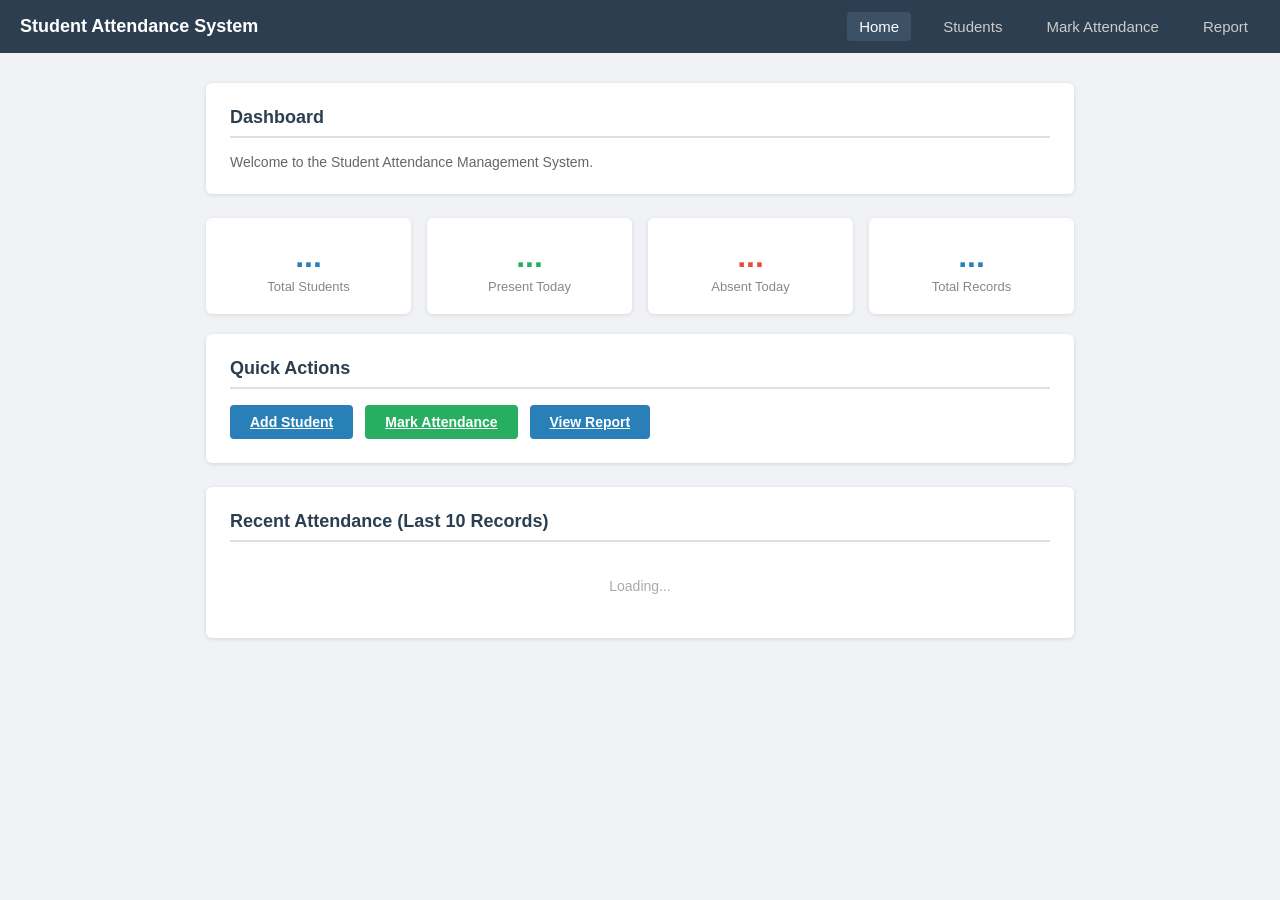
<file: index.html>
<!DOCTYPE html>
<html lang="en">
<head>
    <meta charset="UTF-8">
    <meta name="viewport" content="width=device-width, initial-scale=1.0">
    <title>Attendance System - Home</title>
    <link rel="stylesheet" href="style.css">
</head>
<body>

<!-- Navigation Bar -->
<nav>
    <span class="brand">Student Attendance System</span>
    <a href="index.html" class="active">Home</a>
    <a href="students.html">Students</a>
    <a href="attendance.html">Mark Attendance</a>
    <a href="report.html">Report</a>
</nav>

<!-- Main Content -->
<div class="container">

    <!-- Page Title -->
    <div class="card">
        <h2>Dashboard</h2>
        <p style="color:#666; font-size:14px;">Welcome to the Student Attendance Management System.</p>
    </div>

    <!-- Stats Section -->
    <div class="stats-grid">
        <div class="stat-box">
            <div class="stat-number" id="total-students">...</div>
            <div class="stat-label">Total Students</div>
        </div>
        <div class="stat-box">
            <div class="stat-number" id="today-present" style="color:#27ae60;">...</div>
            <div class="stat-label">Present Today</div>
        </div>
        <div class="stat-box">
            <div class="stat-number" id="today-absent" style="color:#e74c3c;">...</div>
            <div class="stat-label">Absent Today</div>
        </div>
        <div class="stat-box">
            <div class="stat-number" id="total-records">...</div>
            <div class="stat-label">Total Records</div>
        </div>
    </div>

    <!-- Quick Links -->
    <div class="card">
        <h2>Quick Actions</h2>
        <div style="display:flex; gap:12px; flex-wrap:wrap;">
            <a href="students.html" class="btn btn-primary">Add Student</a>
            <a href="attendance.html" class="btn btn-success">Mark Attendance</a>
            <a href="report.html" class="btn btn-primary">View Report</a>
        </div>
    </div>

    <!-- Recent Attendance Table -->
    <div class="card">
        <h2>Recent Attendance (Last 10 Records)</h2>
        <div id="recent-table">
            <p class="empty-msg">Loading...</p>
        </div>
    </div>

</div>

<script>
    // ---- Load dashboard stats and recent records ----

    // Get today's date in YYYY-MM-DD format
    const today = new Date().toISOString().split("T")[0];

    // Fetch all students to count total
    fetch("api/students.php")
        .then(res => res.json())
        .then(students => {
            document.getElementById("total-students").textContent = students.length;
        });

    // Fetch today's attendance to count present/absent
    fetch("api/attendance.php?date=" + today)
        .then(res => res.json())
        .then(records => {
            let present = records.filter(r => r.status === "Present").length;
            let absent = records.filter(r => r.status === "Absent").length;
            document.getElementById("today-present").textContent = present;
            document.getElementById("today-absent").textContent = absent;
        });

    // Fetch all attendance records
    fetch("api/attendance.php")
        .then(res => res.json())
        .then(records => {
            document.getElementById("total-records").textContent = records.length;

            // Show last 10 records in a table
            const recent = records.slice(0, 10);
            if (recent.length === 0) {
                document.getElementById("recent-table").innerHTML =
                    '<p class="empty-msg">No attendance records yet.</p>';
                return;
            }

            let html = `<table>
                <thead>
                    <tr>
                        <th>#</th>
                        <th>USN</th>
                        <th>Student Name</th>
                        <th>Department</th>
                        <th>Date</th>
                        <th>Status</th>
                    </tr>
                </thead>
                <tbody>`;

            recent.forEach((r, i) => {
                const badge = r.status === "Present"
                    ? `<span class="badge badge-present">Present</span>`
                    : `<span class="badge badge-absent">Absent</span>`;
                html += `<tr>
                    <td>${i + 1}</td>
                    <td>${r.usn}</td>
                    <td>${r.name}</td>
                    <td>${r.department}</td>
                    <td>${r.date}</td>
                    <td>${badge}</td>
                </tr>`;
            });

            html += `</tbody></table>`;
            document.getElementById("recent-table").innerHTML = html;
        });
</script>

</body>
</html>
</file>
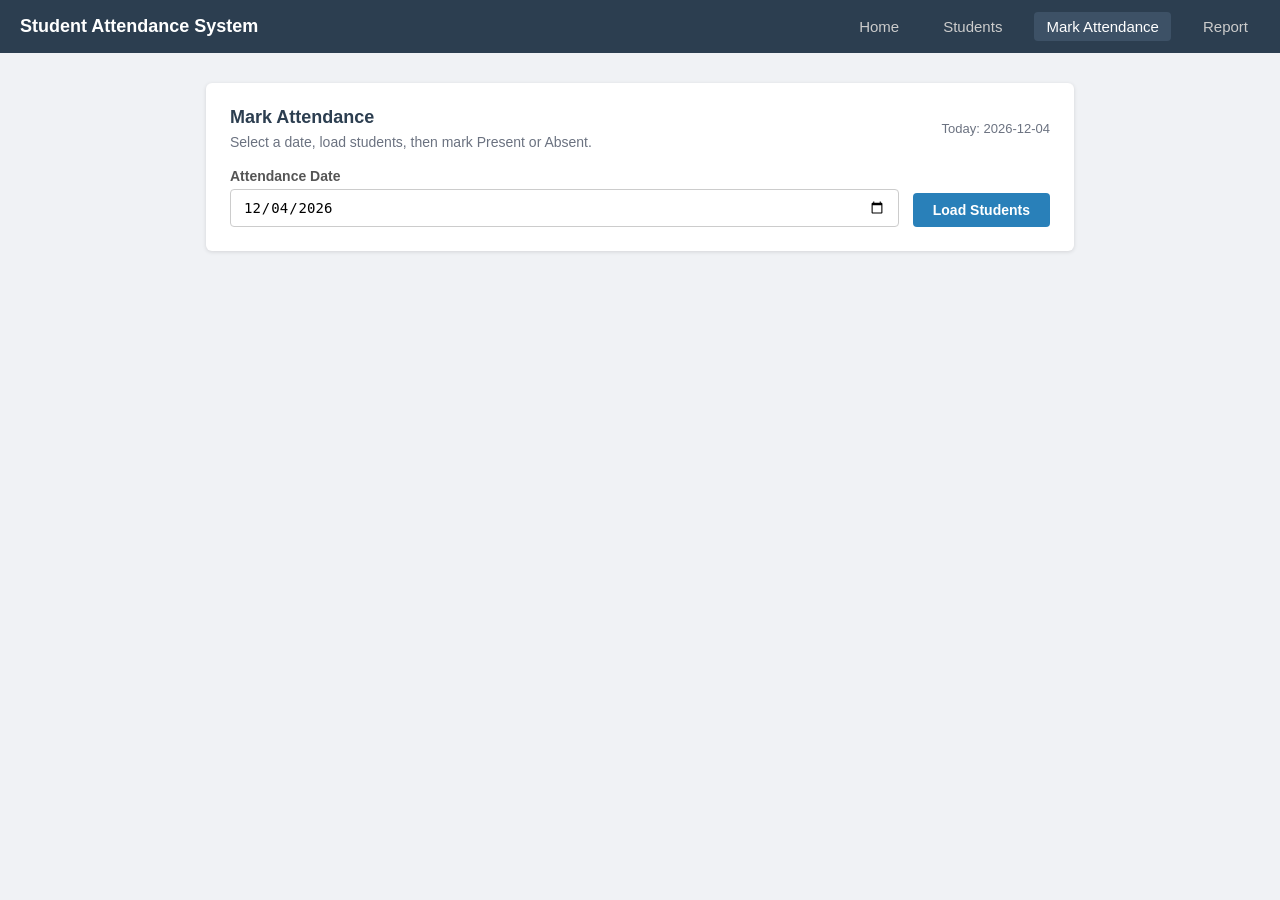
<file: attendance.html>
<!DOCTYPE html>
<html lang="en">
<head>
    <meta charset="UTF-8">
    <meta name="viewport" content="width=device-width, initial-scale=1.0">
    <title>Attendance System - Mark Attendance</title>
    <link rel="stylesheet" href="style.css">
    <style>
        .page-header {
            display: flex;
            justify-content: space-between;
            align-items: center;
            gap: 16px;
            flex-wrap: wrap;
        }

        .page-header h2 {
            border-bottom: none;
            padding-bottom: 0;
            margin-bottom: 6px;
        }

        .muted {
            color: #6b7280;
            font-size: 14px;
        }

        .toolbar {
            display: grid;
            grid-template-columns: 1fr auto;
            gap: 14px;
            align-items: end;
        }

        .toolbar-actions {
            display: flex;
            gap: 10px;
            flex-wrap: wrap;
        }

        .mini-stats {
            display: grid;
            grid-template-columns: repeat(3, minmax(130px, 1fr));
            gap: 14px;
            margin-top: 18px;
        }

        .mini-stat {
            border: 1px solid #e5e7eb;
            border-radius: 12px;
            padding: 16px;
            background: #f9fafb;
        }

        .mini-stat .number {
            font-size: 28px;
            font-weight: 800;
            color: #2c3e50;
            line-height: 1;
        }

        .mini-stat .label {
            margin-top: 6px;
            color: #6b7280;
            font-size: 13px;
            font-weight: 700;
        }

        .controls-row {
            display: grid;
            grid-template-columns: 1.5fr 1fr auto auto;
            gap: 12px;
            align-items: end;
            margin-bottom: 16px;
        }

        .chip-actions {
            display: flex;
            gap: 10px;
            flex-wrap: wrap;
            margin-bottom: 14px;
        }

        .btn-soft {
            background: #eef2ff;
            color: #243b70;
        }

        .btn-soft:hover {
            background: #dfe6ff;
        }

        .btn-danger-soft {
            background: #fee2e2;
            color: #991b1b;
        }

        .btn-danger-soft:hover {
            background: #fecaca;
        }

        .attendance-card {
            border: 1px solid #e5e7eb;
            border-radius: 12px;
            padding: 14px;
            margin-bottom: 12px;
            display: grid;
            grid-template-columns: 1fr auto;
            gap: 12px;
            align-items: center;
            background: #fff;
            transition: transform 0.15s, box-shadow 0.15s, border-color 0.15s;
        }

        .attendance-card:hover {
            transform: translateY(-1px);
            box-shadow: 0 6px 18px rgba(0,0,0,0.08);
            border-color: #cbd5e1;
        }

        .student-main {
            display: flex;
            gap: 12px;
            align-items: center;
        }

        .avatar {
            width: 42px;
            height: 42px;
            border-radius: 50%;
            background: #2980b9;
            color: #fff;
            display: grid;
            place-items: center;
            font-weight: 800;
            flex: 0 0 auto;
        }

        .student-name {
            font-weight: 800;
            color: #1f2937;
            margin-bottom: 4px;
        }

        .student-meta {
            color: #6b7280;
            font-size: 13px;
        }

        .status-toggle {
            display: flex;
            gap: 8px;
            background: #f3f4f6;
            padding: 6px;
            border-radius: 999px;
        }

        .status-toggle input {
            display: none;
        }

        .status-toggle label {
            cursor: pointer;
            padding: 8px 14px;
            border-radius: 999px;
            font-size: 13px;
            font-weight: 800;
            color: #4b5563;
            user-select: none;
        }

        .status-toggle input[value="Present"]:checked + label {
            background: #d5f5e3;
            color: #1e8449;
        }

        .status-toggle input[value="Absent"]:checked + label {
            background: #fadbd8;
            color: #922b21;
        }

        .save-bar {
            position: sticky;
            bottom: 0;
            background: rgba(255,255,255,0.95);
            border-top: 1px solid #e5e7eb;
            padding: 14px 0 0;
            margin-top: 12px;
            backdrop-filter: blur(6px);
            display: flex;
            justify-content: space-between;
            align-items: center;
            gap: 12px;
            flex-wrap: wrap;
        }

        .empty-state {
            text-align: center;
            padding: 32px 16px;
            background: #f9fafb;
            border: 1px dashed #cbd5e1;
            border-radius: 12px;
            color: #6b7280;
        }

        .small-note {
            font-size: 13px;
            color: #6b7280;
        }

        @media (max-width: 760px) {
            .toolbar,
            .controls-row,
            .attendance-card {
                grid-template-columns: 1fr;
            }

            .mini-stats {
                grid-template-columns: 1fr;
            }

            .status-toggle {
                width: 100%;
                justify-content: space-between;
            }

            .status-toggle label {
                flex: 1;
                text-align: center;
            }
        }
    </style>
</head>
<body>

<nav>
    <span class="brand">Student Attendance System</span>
    <a href="index.html">Home</a>
    <a href="students.html">Students</a>
    <a href="attendance.html" class="active">Mark Attendance</a>
    <a href="report.html">Report</a>
</nav>

<div class="container">

    <div class="card">
        <div class="page-header">
            <div>
                <h2>Mark Attendance</h2>
                <p class="muted">Select a date, load students, then mark Present or Absent.</p>
            </div>
            <div class="small-note" id="today-label"></div>
        </div>

        <div class="toolbar" style="margin-top:18px;">
            <div class="form-group" style="margin-bottom:0;">
                <label for="att-date">Attendance Date</label>
                <input type="date" id="att-date">
            </div>
            <div class="toolbar-actions">
                <button class="btn btn-primary" onclick="loadStudentsForAttendance()">Load Students</button>
            </div>
        </div>
    </div>

    <div class="card" id="attendance-section" style="display:none;">
        <div class="page-header">
            <div>
                <h2>Attendance for <span id="selected-date-label"></span></h2>
                <p class="muted">Use search and department filter to find students quickly.</p>
            </div>
        </div>

        <div class="alert alert-success" id="msg-success"></div>
        <div class="alert alert-error" id="msg-error"></div>

        <div class="mini-stats">
            <div class="mini-stat">
                <div class="number" id="stat-total">0</div>
                <div class="label">Loaded Students</div>
            </div>
            <div class="mini-stat">
                <div class="number" id="stat-present" style="color:#27ae60;">0</div>
                <div class="label">Present</div>
            </div>
            <div class="mini-stat">
                <div class="number" id="stat-absent" style="color:#e74c3c;">0</div>
                <div class="label">Absent</div>
            </div>
        </div>

        <div class="controls-row" style="margin-top:20px;">
            <div class="form-group" style="margin-bottom:0;">
                <label for="search-student">Search Student</label>
                <input type="text" id="search-student" placeholder="Search by USN or name..." oninput="renderAttendanceCards()">
            </div>
            <div class="form-group" style="margin-bottom:0;">
                <label for="filter-department">Department</label>
                <select id="filter-department" onchange="renderAttendanceCards()">
                    <option value="">All Departments</option>
                </select>
            </div>
            <button class="btn btn-soft" onclick="markAll('Present')">Mark All Present</button>
            <button class="btn btn-danger-soft" onclick="markAll('Absent')">Mark All Absent</button>
        </div>

        <div class="chip-actions">
            <button class="btn" style="background:#e0e0e0; color:#333;" onclick="clearSearchAndFilter()">Clear Search/Filter</button>
            <button class="btn" style="background:#e0e0e0; color:#333;" onclick="loadStudentsForAttendance()">Reload</button>
        </div>

        <div id="attendance-list"></div>

        <div class="save-bar">
            <div class="small-note" id="visible-count-label">Showing 0 students</div>
            <button class="btn btn-success" onclick="submitAllAttendance()">Save Attendance</button>
        </div>
    </div>

</div>

<script>
    const today = new Date().toISOString().split("T")[0];
    document.getElementById("att-date").value = today;
    document.getElementById("today-label").textContent = "Today: " + today;

    let students = [];
    let attendanceStatus = {};

    function escapeHtml(value) {
        return String(value ?? "").replace(/[&<>'"]/g, function (char) {
            return {
                "&": "&amp;",
                "<": "&lt;",
                ">": "&gt;",
                "'": "&#039;",
                '"': "&quot;"
            }[char];
        });
    }

    function loadStudentsForAttendance() {
        const date = document.getElementById("att-date").value;

        if (!date) {
            showMessage("error", "Please select a date first.");
            return;
        }

        document.getElementById("attendance-section").style.display = "block";
        document.getElementById("selected-date-label").textContent = date;
        document.getElementById("attendance-list").innerHTML = '<div class="empty-state">Loading students...</div>';

        fetch("api/students.php")
            .then(res => res.json())
            .then(data => {
                students = Array.isArray(data) ? data : [];

                if (students.length === 0) {
                    document.getElementById("attendance-list").innerHTML = '<div class="empty-state">No students found. Add students first.</div>';
                    updateStats();
                    return;
                }

                fetch("api/attendance.php?date=" + encodeURIComponent(date))
                    .then(res => res.json())
                    .then(existing => {
                        attendanceStatus = {};

                        students.forEach(s => {
                            attendanceStatus[s.student_id] = "Present";
                        });

                        if (Array.isArray(existing)) {
                            existing.forEach(r => {
                                attendanceStatus[r.student_id] = r.status;
                            });
                        }

                        buildDepartmentDropdown();
                        renderAttendanceCards();
                        showMessage("success", "Students loaded successfully.");
                    });
            })
            .catch(() => {
                document.getElementById("attendance-list").innerHTML = '<div class="empty-state">Server error. Make sure XAMPP is running and API files are inside the api folder.</div>';
                showMessage("error", "Server error. Is XAMPP running?");
            });
    }

    function buildDepartmentDropdown() {
        const select = document.getElementById("filter-department");
        const current = select.value;
        const departments = [...new Set(students.map(s => s.department).filter(Boolean))].sort();

        select.innerHTML = '<option value="">All Departments</option>';
        departments.forEach(dept => {
            select.innerHTML += `<option value="${escapeHtml(dept)}">${escapeHtml(dept)}</option>`;
        });

        if (departments.includes(current)) {
            select.value = current;
        }
    }

    function getFilteredStudents() {
        const search = document.getElementById("search-student").value.trim().toLowerCase();
        const department = document.getElementById("filter-department").value;

        return students.filter(s => {
            const matchesSearch = !search ||
                String(s.usn || "").toLowerCase().includes(search) ||
                String(s.name || "").toLowerCase().includes(search);

            const matchesDepartment = !department || s.department === department;
            return matchesSearch && matchesDepartment;
        });
    }

    function renderAttendanceCards() {
        const list = document.getElementById("attendance-list");
        const filtered = getFilteredStudents();

        if (filtered.length === 0) {
            list.innerHTML = '<div class="empty-state">No students match your search/filter.</div>';
            document.getElementById("visible-count-label").textContent = "Showing 0 students";
            updateStats();
            return;
        }

        let html = "";
        filtered.forEach((s, index) => {
            const status = attendanceStatus[s.student_id] || "Present";
            const initials = String(s.name || "S").trim().charAt(0).toUpperCase() || "S";
            const presentId = `present_${s.student_id}`;
            const absentId = `absent_${s.student_id}`;

            html += `
                <div class="attendance-card">
                    <div class="student-main">
                        <div class="avatar">${escapeHtml(initials)}</div>
                        <div>
                            <div class="student-name">${index + 1}. ${escapeHtml(s.name)}</div>
                            <div class="student-meta">USN: ${escapeHtml(s.usn)} &nbsp; | &nbsp; Department: ${escapeHtml(s.department)}</div>
                        </div>
                    </div>
                    <div class="status-toggle">
                        <input type="radio" id="${presentId}" name="status_${s.student_id}" value="Present" ${status === "Present" ? "checked" : ""} onchange="setStatus('${s.student_id}', 'Present')">
                        <label for="${presentId}">Present</label>
                        <input type="radio" id="${absentId}" name="status_${s.student_id}" value="Absent" ${status === "Absent" ? "checked" : ""} onchange="setStatus('${s.student_id}', 'Absent')">
                        <label for="${absentId}">Absent</label>
                    </div>
                </div>`;
        });

        list.innerHTML = html;
        document.getElementById("visible-count-label").textContent = `Showing ${filtered.length} of ${students.length} students`;
        updateStats();
    }

    function setStatus(studentId, status) {
        attendanceStatus[studentId] = status;
        updateStats();
    }

    function markAll(status) {
        const filtered = getFilteredStudents();
        filtered.forEach(s => {
            attendanceStatus[s.student_id] = status;
        });
        renderAttendanceCards();
        showMessage("success", `Marked ${filtered.length} visible students as ${status}.`);
    }

    function clearSearchAndFilter() {
        document.getElementById("search-student").value = "";
        document.getElementById("filter-department").value = "";
        renderAttendanceCards();
    }

    function updateStats() {
        let present = 0;
        let absent = 0;

        students.forEach(s => {
            if (attendanceStatus[s.student_id] === "Absent") {
                absent++;
            } else {
                present++;
            }
        });

        document.getElementById("stat-total").textContent = students.length;
        document.getElementById("stat-present").textContent = present;
        document.getElementById("stat-absent").textContent = absent;
    }

    function submitAllAttendance() {
        const date = document.getElementById("att-date").value;

        if (students.length === 0) {
            showMessage("error", "No students loaded.");
            return;
        }

        const saveButton = document.querySelector(".save-bar .btn-success");
        saveButton.disabled = true;
        saveButton.textContent = "Saving...";

        const requests = students.map(s => {
            return fetch("api/attendance.php", {
                method: "POST",
                headers: { "Content-Type": "application/json" },
                body: JSON.stringify({
                    student_id: s.student_id,
                    date: date,
                    status: attendanceStatus[s.student_id] || "Present"
                })
            }).then(res => res.json());
        });

        Promise.all(requests)
            .then(results => {
                const allOk = results.every(r => r.success);
                if (allOk) {
                    showMessage("success", "Attendance saved successfully for all students.");
                } else {
                    showMessage("error", "Some records failed. Please try again.");
                }
            })
            .catch(() => showMessage("error", "Server error. Try again."))
            .finally(() => {
                saveButton.disabled = false;
                saveButton.textContent = "Save Attendance";
            });
    }

    function showMessage(type, text) {
        document.getElementById("msg-success").style.display = "none";
        document.getElementById("msg-error").style.display = "none";

        const el = document.getElementById("msg-" + type);
        el.textContent = text;
        el.style.display = "block";

        setTimeout(() => { el.style.display = "none"; }, 3500);
    }
</script>

</body>
</html>
</file>
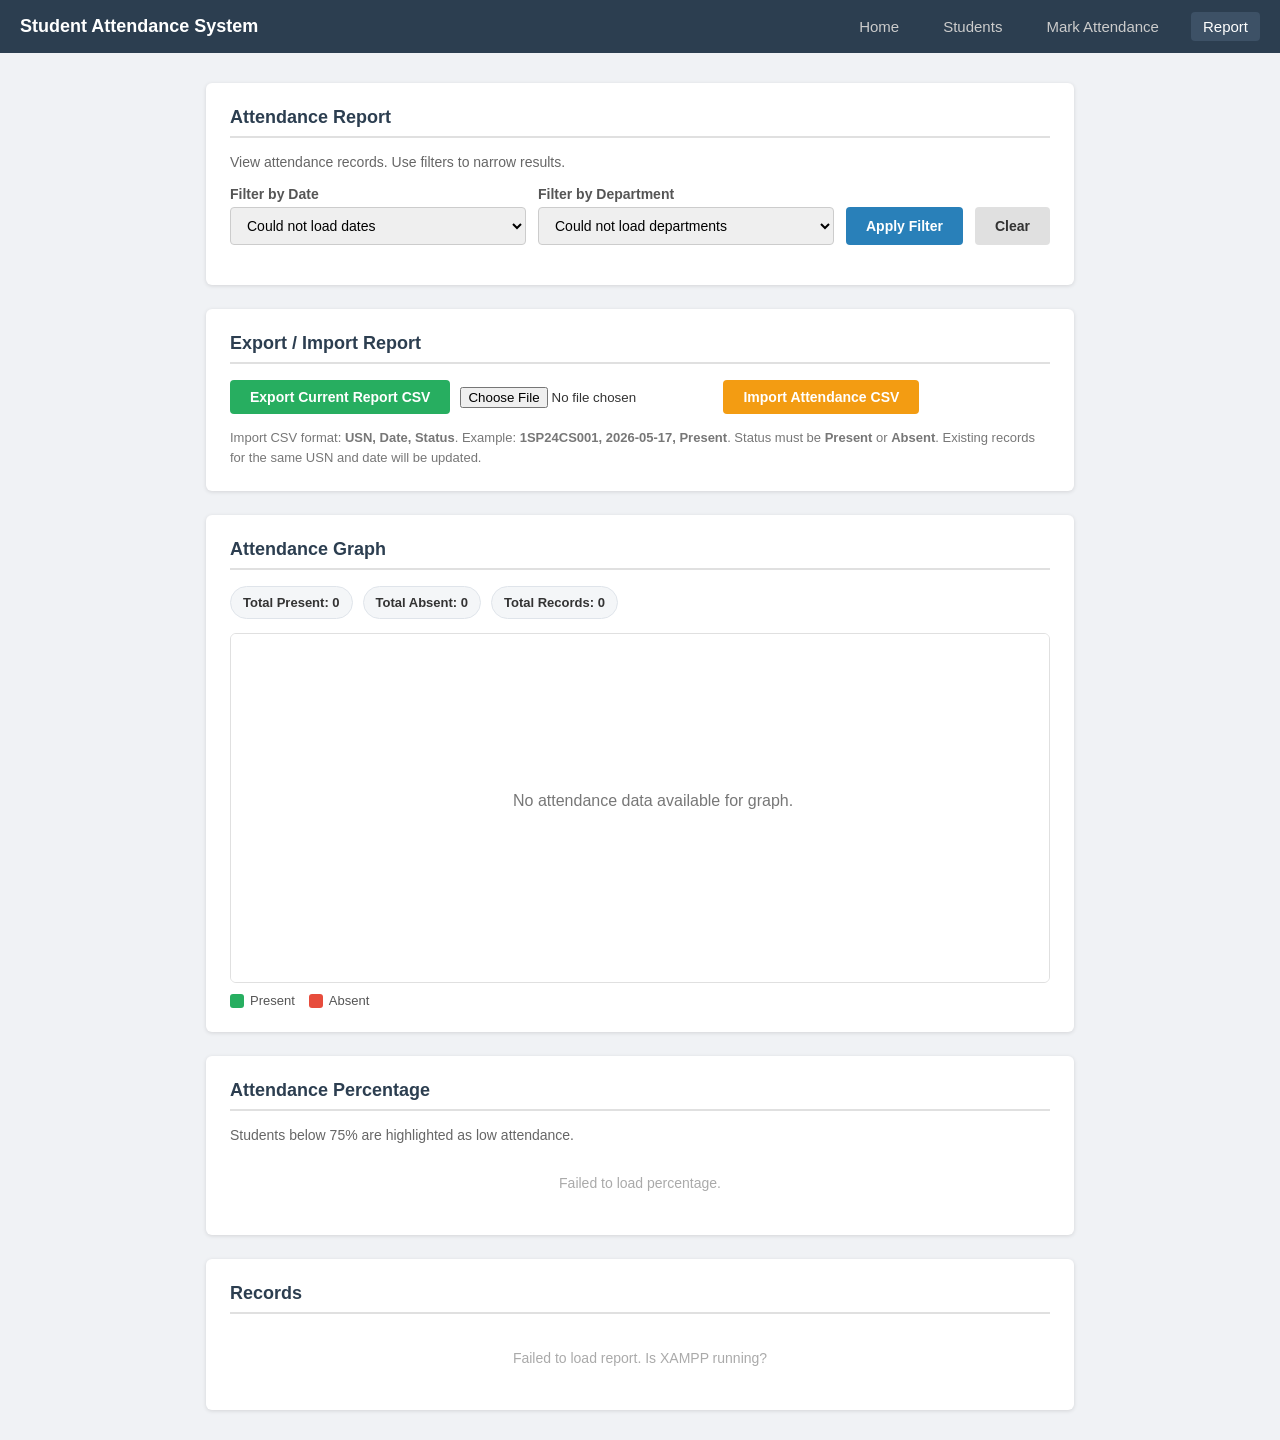
<file: report.html>
<!DOCTYPE html>
<html lang="en">
<head>
    <meta charset="UTF-8">
    <meta name="viewport" content="width=device-width, initial-scale=1.0">
    <title>Attendance System - Report</title>
    <link rel="stylesheet" href="style.css">

    <style>
        .graph-wrapper {
            width: 100%;
            overflow-x: auto;
            border: 1px solid #e0e0e0;
            border-radius: 6px;
            padding: 12px;
            background: #fff;
        }

        .graph-summary, .tool-row {
            display: flex;
            gap: 10px;
            flex-wrap: wrap;
            margin-bottom: 14px;
            align-items: center;
        }

        .graph-pill {
            background: #f4f6f8;
            border: 1px solid #dfe4ea;
            padding: 8px 12px;
            border-radius: 20px;
            font-size: 13px;
            font-weight: bold;
        }

        .legend-row {
            display: flex;
            gap: 14px;
            margin-top: 10px;
            font-size: 13px;
            color: #555;
        }

        .legend-item { display: flex; align-items: center; gap: 6px; }
        .legend-box { width: 14px; height: 14px; display: inline-block; border-radius: 3px; }
        .present-box { background: #27ae60; }
        .absent-box { background: #e74c3c; }

        .warning-row {
            background: #fff5f5 !important;
        }

        .badge-warning {
            background-color: #fdebd0;
            color: #9a5b00;
        }

        .btn-secondary {
            background-color: #7f8c8d;
            color: #fff;
        }

        .btn-secondary:hover { background-color: #626f70; }

        .btn-warning-main {
            background-color: #f39c12;
            color: #fff;
        }

        .btn-warning-main:hover { background-color: #d68910; }

        .small-note {
            color: #777;
            font-size: 13px;
            margin-top: 8px;
            line-height: 1.5;
        }
    </style>
</head>
<body>

<nav>
    <span class="brand">Student Attendance System</span>
    <a href="index.html">Home</a>
    <a href="students.html">Students</a>
    <a href="attendance.html">Mark Attendance</a>
    <a href="report.html" class="active">Report</a>
</nav>

<div class="container">

    <div class="card">
        <h2>Attendance Report</h2>
        <p style="color:#666; font-size:14px; margin-bottom:16px;">
            View attendance records. Use filters to narrow results.
        </p>

        <div class="filter-row">
            <div class="form-group">
                <label for="filter-date">Filter by Date</label>
                <select id="filter-date">
                    <option value="">Loading dates...</option>
                </select>
            </div>
            <div class="form-group">
                <label for="filter-dept">Filter by Department</label>
                <select id="filter-dept">
                    <option value="">Loading departments...</option>
                </select>
            </div>
            <button class="btn btn-primary" onclick="loadReport()" style="height:38px;">Apply Filter</button>
            <button class="btn" onclick="clearFilters()" style="height:38px; background:#e0e0e0; color:#333;">Clear</button>
        </div>
    </div>

    <div class="card">
        <h2>Export / Import Report</h2>

        <div class="alert alert-success" id="import-success"></div>
        <div class="alert alert-error" id="import-error"></div>

        <div class="tool-row">
            <button class="btn btn-success" onclick="exportReportCSV()">Export Current Report CSV</button>
            <input type="file" id="import-file" accept=".csv" style="max-width:260px;">
            <button class="btn btn-warning-main" onclick="importReportCSV()">Import Attendance CSV</button>
        </div>

        <p class="small-note">
            Import CSV format: <b>USN, Date, Status</b>. Example: <b>1SP24CS001, 2026-05-17, Present</b>.
            Status must be <b>Present</b> or <b>Absent</b>. Existing records for the same USN and date will be updated.
        </p>
    </div>

    <div class="card">
        <h2>Attendance Graph</h2>
        <div class="graph-summary">
            <span class="graph-pill">Total Present: <span id="sum-present">0</span></span>
            <span class="graph-pill">Total Absent: <span id="sum-absent">0</span></span>
            <span class="graph-pill">Total Records: <span id="sum-records">0</span></span>
        </div>

        <div class="graph-wrapper">
            <canvas id="attendanceChart" width="900" height="320"></canvas>
        </div>

        <div class="legend-row">
            <div class="legend-item"><span class="legend-box present-box"></span> Present</div>
            <div class="legend-item"><span class="legend-box absent-box"></span> Absent</div>
        </div>
    </div>

    <div class="card">
        <h2>Attendance Percentage</h2>
        <p style="color:#666; font-size:14px; margin-bottom:12px;">
            Students below 75% are highlighted as low attendance.
        </p>
        <div id="percentage-table">
            <p class="empty-msg">Loading percentage...</p>
        </div>
    </div>

    <div class="card">
        <h2>Records <span id="record-count" style="font-size:14px; color:#888;"></span></h2>
        <div id="report-table">
            <p class="empty-msg">Loading report...</p>
        </div>
    </div>

</div>

<script>
    let currentRecords = [];

    loadAvailableFilters();

    function escapeHtml(value) {
        return String(value ?? "")
            .replace(/&/g, "&amp;")
            .replace(/</g, "&lt;")
            .replace(/>/g, "&gt;")
            .replace(/"/g, "&quot;")
            .replace(/'/g, "&#039;");
    }

    function loadAvailableFilters() {
        fetch("api/attendance.php")
            .then(res => res.json())
            .then(records => {
                const dateSelect = document.getElementById("filter-date");
                const deptSelect = document.getElementById("filter-dept");

                const dates = [...new Set(records.map(r => r.date).filter(Boolean))].sort().reverse();
                const departments = [...new Set(records.map(r => r.department).filter(Boolean))].sort();

                const oldDate = dateSelect.value;
                const oldDept = deptSelect.value;

                dateSelect.innerHTML = '<option value="">All available dates</option>';
                deptSelect.innerHTML = '<option value="">All available departments</option>';

                dates.forEach(date => {
                    const option = document.createElement("option");
                    option.value = date;
                    option.textContent = date;
                    dateSelect.appendChild(option);
                });

                departments.forEach(dept => {
                    const option = document.createElement("option");
                    option.value = dept;
                    option.textContent = dept;
                    deptSelect.appendChild(option);
                });

                dateSelect.value = dates.includes(oldDate) ? oldDate : "";
                deptSelect.value = departments.includes(oldDept) ? oldDept : "";

                loadReport();
            })
            .catch(() => {
                document.getElementById("filter-date").innerHTML = '<option value="">Could not load dates</option>';
                document.getElementById("filter-dept").innerHTML = '<option value="">Could not load departments</option>';
                loadReport();
            });
    }

    function buildReportUrl() {
        const date = document.getElementById("filter-date").value;
        const dept = document.getElementById("filter-dept").value;

        let url = "api/attendance.php";
        const params = [];
        if (date) params.push("date=" + encodeURIComponent(date));
        if (dept) params.push("department=" + encodeURIComponent(dept));
        if (params.length > 0) url += "?" + params.join("&");
        return url;
    }

    function loadReport() {
        document.getElementById("report-table").innerHTML = '<p class="empty-msg">Loading...</p>';
        document.getElementById("percentage-table").innerHTML = '<p class="empty-msg">Loading percentage...</p>';

        fetch(buildReportUrl())
            .then(res => res.json())
            .then(records => {
                currentRecords = Array.isArray(records) ? records : [];
                document.getElementById("record-count").textContent = `(${currentRecords.length} records)`;

                drawAttendanceGraph(currentRecords);
                buildPercentageTable(currentRecords);
                buildRecordsTable(currentRecords);
            })
            .catch(() => {
                currentRecords = [];
                drawAttendanceGraph([]);
                document.getElementById("percentage-table").innerHTML = '<p class="empty-msg">Failed to load percentage.</p>';
                document.getElementById("report-table").innerHTML = '<p class="empty-msg">Failed to load report. Is XAMPP running?</p>';
            });
    }

    function buildRecordsTable(records) {
        if (records.length === 0) {
            document.getElementById("report-table").innerHTML = '<p class="empty-msg">No records found for the selected filters.</p>';
            return;
        }

        let html = `<table>
            <thead>
                <tr>
                    <th>#</th>
                    <th>USN</th>
                    <th>Name</th>
                    <th>Department</th>
                    <th>Date</th>
                    <th>Status</th>
                </tr>
            </thead>
            <tbody>`;

        records.forEach((r, i) => {
            const badge = r.status === "Present"
                ? `<span class="badge badge-present">Present</span>`
                : `<span class="badge badge-absent">Absent</span>`;

            html += `<tr>
                <td>${i + 1}</td>
                <td>${escapeHtml(r.usn)}</td>
                <td>${escapeHtml(r.name)}</td>
                <td>${escapeHtml(r.department)}</td>
                <td>${escapeHtml(r.date)}</td>
                <td>${badge}</td>
            </tr>`;
        });

        html += `</tbody></table>`;
        document.getElementById("report-table").innerHTML = html;
    }

    function buildPercentageTable(records) {
        if (records.length === 0) {
            document.getElementById("percentage-table").innerHTML = '<p class="empty-msg">No percentage data available.</p>';
            return;
        }

        const summary = {};
        records.forEach(r => {
            const key = r.student_id;
            if (!summary[key]) {
                summary[key] = {
                    usn: r.usn,
                    name: r.name,
                    department: r.department,
                    present: 0,
                    total: 0
                };
            }
            summary[key].total++;
            if (r.status === "Present") summary[key].present++;
        });

        const rows = Object.values(summary).sort((a, b) => String(a.usn).localeCompare(String(b.usn)));

        let html = `<table>
            <thead>
                <tr>
                    <th>USN</th>
                    <th>Name</th>
                    <th>Department</th>
                    <th>Present</th>
                    <th>Total</th>
                    <th>Percentage</th>
                    <th>Remark</th>
                </tr>
            </thead>
            <tbody>`;

        rows.forEach(s => {
            const percent = s.total > 0 ? Math.round((s.present / s.total) * 100) : 0;
            const isLow = percent < 75;
            html += `<tr class="${isLow ? 'warning-row' : ''}">
                <td>${escapeHtml(s.usn)}</td>
                <td>${escapeHtml(s.name)}</td>
                <td>${escapeHtml(s.department)}</td>
                <td>${s.present}</td>
                <td>${s.total}</td>
                <td><b>${percent}%</b></td>
                <td>${isLow ? '<span class="badge badge-warning">Below 75%</span>' : '<span class="badge badge-present">Good</span>'}</td>
            </tr>`;
        });

        html += `</tbody></table>`;
        document.getElementById("percentage-table").innerHTML = html;
    }

    function drawAttendanceGraph(records) {
        const canvas = document.getElementById("attendanceChart");
        const ctx = canvas.getContext("2d");

        ctx.clearRect(0, 0, canvas.width, canvas.height);

        const presentTotal = records.filter(r => r.status === "Present").length;
        const absentTotal = records.filter(r => r.status === "Absent").length;
        document.getElementById("sum-present").textContent = presentTotal;
        document.getElementById("sum-absent").textContent = absentTotal;
        document.getElementById("sum-records").textContent = records.length;

        const grouped = {};
        records.forEach(r => {
            if (!grouped[r.date]) grouped[r.date] = { Present: 0, Absent: 0 };
            if (r.status === "Present") grouped[r.date].Present++;
            if (r.status === "Absent") grouped[r.date].Absent++;
        });

        const dates = Object.keys(grouped).sort();

        if (dates.length === 0) {
            ctx.font = "16px Arial";
            ctx.fillStyle = "#777";
            ctx.fillText("No attendance data available for graph.", 270, 160);
            return;
        }

        const paddingLeft = 55;
        const paddingBottom = 55;
        const top = 25;
        const chartHeight = canvas.height - paddingBottom - top;
        const chartWidth = canvas.width - paddingLeft - 25;
        const maxValue = Math.max(...dates.map(d => Math.max(grouped[d].Present, grouped[d].Absent)), 1);
        const groupWidth = chartWidth / dates.length;
        const barWidth = Math.min(28, groupWidth / 4);

        ctx.strokeStyle = "#333";
        ctx.lineWidth = 1;
        ctx.beginPath();
        ctx.moveTo(paddingLeft, top);
        ctx.lineTo(paddingLeft, canvas.height - paddingBottom);
        ctx.lineTo(canvas.width - 20, canvas.height - paddingBottom);
        ctx.stroke();

        ctx.font = "12px Arial";
        ctx.fillStyle = "#555";
        for (let i = 0; i <= maxValue; i++) {
            const y = canvas.height - paddingBottom - (i / maxValue) * chartHeight;
            ctx.fillText(i, 25, y + 4);
            ctx.strokeStyle = "#eee";
            ctx.beginPath();
            ctx.moveTo(paddingLeft, y);
            ctx.lineTo(canvas.width - 20, y);
            ctx.stroke();
        }

        dates.forEach((date, index) => {
            const xCenter = paddingLeft + groupWidth * index + groupWidth / 2;
            const presentHeight = (grouped[date].Present / maxValue) * chartHeight;
            const absentHeight = (grouped[date].Absent / maxValue) * chartHeight;
            const baseY = canvas.height - paddingBottom;

            ctx.fillStyle = "#27ae60";
            ctx.fillRect(xCenter - barWidth - 2, baseY - presentHeight, barWidth, presentHeight);

            ctx.fillStyle = "#e74c3c";
            ctx.fillRect(xCenter + 2, baseY - absentHeight, barWidth, absentHeight);

            ctx.fillStyle = "#333";
            ctx.font = "11px Arial";
            ctx.save();
            ctx.translate(xCenter - 18, baseY + 38);
            ctx.rotate(-0.55);
            ctx.fillText(date, 0, 0);
            ctx.restore();
        });
    }

    function clearFilters() {
        document.getElementById("filter-date").value = "";
        document.getElementById("filter-dept").value = "";
        loadReport();
    }

    function csvEscape(value) {
        const text = String(value ?? "");
        if (text.includes(",") || text.includes("\n") || text.includes('"')) {
            return '"' + text.replace(/"/g, '""') + '"';
        }
        return text;
    }

    function exportReportCSV() {
        if (currentRecords.length === 0) {
            showImportMessage("error", "No records to export.");
            return;
        }

        const headers = ["USN", "Name", "Department", "Date", "Status"];
        const rows = currentRecords.map(r => [r.usn, r.name, r.department, r.date, r.status]);
        const csv = [headers, ...rows].map(row => row.map(csvEscape).join(",")).join("\n");

        const blob = new Blob([csv], { type: "text/csv;charset=utf-8;" });
        const url = URL.createObjectURL(blob);
        const a = document.createElement("a");
        a.href = url;
        a.download = "attendance_report.csv";
        document.body.appendChild(a);
        a.click();
        document.body.removeChild(a);
        URL.revokeObjectURL(url);
    }

    function parseCSV(text) {
        const rows = [];
        let row = [];
        let cell = "";
        let inQuotes = false;

        for (let i = 0; i < text.length; i++) {
            const char = text[i];
            const next = text[i + 1];

            if (char === '"' && inQuotes && next === '"') {
                cell += '"';
                i++;
            } else if (char === '"') {
                inQuotes = !inQuotes;
            } else if (char === ',' && !inQuotes) {
                row.push(cell.trim());
                cell = "";
            } else if ((char === '\n' || char === '\r') && !inQuotes) {
                if (char === '\r' && next === '\n') i++;
                row.push(cell.trim());
                if (row.some(v => v !== "")) rows.push(row);
                row = [];
                cell = "";
            } else {
                cell += char;
            }
        }

        row.push(cell.trim());
        if (row.some(v => v !== "")) rows.push(row);
        return rows;
    }

    function importReportCSV() {
        const fileInput = document.getElementById("import-file");
        const file = fileInput.files[0];

        if (!file) {
            showImportMessage("error", "Please choose a CSV file first.");
            return;
        }

        const reader = new FileReader();
        reader.onload = function(e) {
            const rows = parseCSV(e.target.result);
            if (rows.length < 2) {
                showImportMessage("error", "CSV must contain a header row and at least one attendance row.");
                return;
            }

            const header = rows[0].map(h => h.toLowerCase().replace(/\s+/g, ""));
            const usnIndex = header.indexOf("usn");
            const dateIndex = header.indexOf("date");
            const statusIndex = header.indexOf("status");

            if (usnIndex === -1 || dateIndex === -1 || statusIndex === -1) {
                showImportMessage("error", "CSV header must include USN, Date, and Status.");
                return;
            }

            const records = rows.slice(1).map(row => ({
                usn: row[usnIndex] || "",
                date: row[dateIndex] || "",
                status: row[statusIndex] || ""
            })).filter(r => r.usn && r.date && r.status);

            if (records.length === 0) {
                showImportMessage("error", "No valid rows found in CSV.");
                return;
            }

            fetch("api/import_attendance.php", {
                method: "POST",
                headers: { "Content-Type": "application/json" },
                body: JSON.stringify({ records })
            })
            .then(res => res.json())
            .then(data => {
                if (data.success) {
                    showImportMessage("success", `Import complete. Saved: ${data.saved}, Failed: ${data.failed}.`);
                    fileInput.value = "";
                    loadAvailableFilters();
                } else {
                    showImportMessage("error", data.error || "Import failed.");
                }
            })
            .catch(() => showImportMessage("error", "Server error while importing. Is XAMPP running?"));
        };

        reader.readAsText(file);
    }

    function showImportMessage(type, text) {
        document.getElementById("import-success").style.display = "none";
        document.getElementById("import-error").style.display = "none";

        const el = document.getElementById("import-" + type);
        el.textContent = text;
        el.style.display = "block";

        setTimeout(() => { el.style.display = "none"; }, 6000);
    }
</script>

</body>
</html>
</file>
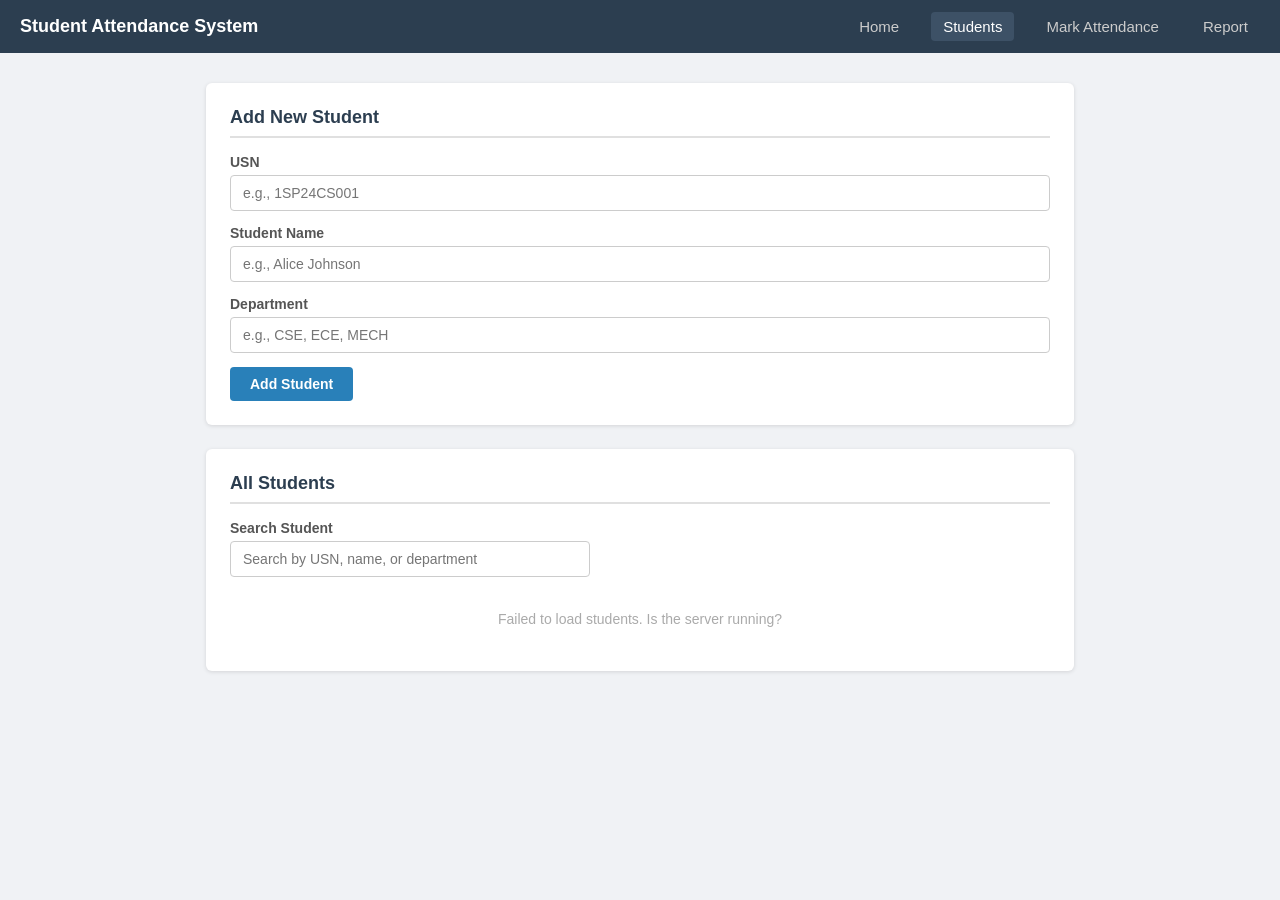
<file: students.html>
<!DOCTYPE html>
<html lang="en">
<head>
    <meta charset="UTF-8">
    <meta name="viewport" content="width=device-width, initial-scale=1.0">
    <title>Attendance System - Students</title>
    <link rel="stylesheet" href="style.css">

    <style>
        .btn-danger {
            background-color: #e74c3c;
            color: #fff;
            padding: 6px 12px;
            font-size: 13px;
        }

        .btn-danger:hover { background-color: #c0392b; }

        .btn-warning {
            background-color: #f39c12;
            color: #fff;
            padding: 6px 12px;
            font-size: 13px;
            margin-right: 6px;
        }

        .btn-warning:hover { background-color: #d68910; }

        .btn-secondary {
            background-color: #7f8c8d;
            color: #fff;
        }

        .btn-secondary:hover { background-color: #626f70; }

        .actions { display: flex; gap: 6px; flex-wrap: wrap; }

        .search-box {
            margin-bottom: 14px;
            max-width: 360px;
        }
    </style>
</head>
<body>

<nav>
    <span class="brand">Student Attendance System</span>
    <a href="index.html">Home</a>
    <a href="students.html" class="active">Students</a>
    <a href="attendance.html">Mark Attendance</a>
    <a href="report.html">Report</a>
</nav>

<div class="container">

    <div class="card">
        <h2 id="form-title">Add New Student</h2>

        <div class="alert alert-success" id="msg-success">Student saved successfully!</div>
        <div class="alert alert-error" id="msg-error">Something went wrong. Try again.</div>

        <input type="hidden" id="edit-student-id">

        <div class="form-group">
            <label for="student-usn">USN</label>
            <input type="text" id="student-usn" placeholder="e.g., 1SP24CS001">
        </div>

        <div class="form-group">
            <label for="student-name">Student Name</label>
            <input type="text" id="student-name" placeholder="e.g., Alice Johnson">
        </div>

        <div class="form-group">
            <label for="student-dept">Department</label>
            <input type="text" id="student-dept" placeholder="e.g., CSE, ECE, MECH">
        </div>

        <button class="btn btn-primary" id="save-btn" onclick="saveStudent()">Add Student</button>
        <button class="btn btn-secondary" id="cancel-edit-btn" onclick="cancelEdit()" style="display:none;">Cancel Edit</button>
    </div>

    <div class="card">
        <h2>All Students</h2>

        <div class="form-group search-box">
            <label for="student-search">Search Student</label>
            <input type="text" id="student-search" placeholder="Search by USN, name, or department" oninput="renderStudents()">
        </div>

        <div id="students-table">
            <p class="empty-msg">Loading students...</p>
        </div>
    </div>

</div>

<script>
    let allStudents = [];

    loadStudents();

    function escapeHtml(value) {
        return String(value ?? "")
            .replace(/&/g, "&amp;")
            .replace(/</g, "&lt;")
            .replace(/>/g, "&gt;")
            .replace(/"/g, "&quot;")
            .replace(/'/g, "&#039;");
    }

    function escapeJs(value) {
        return String(value ?? "")
            .replace(/\\/g, "\\\\")
            .replace(/'/g, "\\'")
            .replace(/"/g, "\\\"")
            .replace(/\n/g, "\\n")
            .replace(/\r/g, "");
    }

    function loadStudents() {
        fetch("api/students.php")
            .then(res => res.json())
            .then(students => {
                allStudents = Array.isArray(students) ? students : [];
                renderStudents();
            })
            .catch(() => {
                document.getElementById("students-table").innerHTML =
                    '<p class="empty-msg">Failed to load students. Is the server running?</p>';
            });
    }

    function renderStudents() {
        const container = document.getElementById("students-table");
        const search = document.getElementById("student-search").value.trim().toLowerCase();

        const students = allStudents.filter(s => {
            const text = `${s.usn || ""} ${s.name || ""} ${s.department || ""}`.toLowerCase();
            return text.includes(search);
        });

        if (students.length === 0) {
            container.innerHTML = '<p class="empty-msg">No students found.</p>';
            return;
        }

        let html = `<table>
            <thead>
                <tr>
                    <th>USN</th>
                    <th>Name</th>
                    <th>Department</th>
                    <th>Action</th>
                </tr>
            </thead>
            <tbody>`;

        students.forEach(s => {
            html += `<tr>
                <td>${escapeHtml(s.usn)}</td>
                <td>${escapeHtml(s.name)}</td>
                <td>${escapeHtml(s.department)}</td>
                <td>
                    <div class="actions">
                        <button class="btn btn-warning" onclick="startEdit(${Number(s.student_id)}, '${escapeJs(s.usn)}', '${escapeJs(s.name)}', '${escapeJs(s.department)}')">Edit</button>
                        <button class="btn btn-danger" onclick="deleteStudent(${Number(s.student_id)}, '${escapeJs(s.name)}')">Delete</button>
                    </div>
                </td>
            </tr>`;
        });

        html += `</tbody></table>`;
        container.innerHTML = html;
    }

    function saveStudent() {
        const studentId = document.getElementById("edit-student-id").value;
        const usn = document.getElementById("student-usn").value.trim().toUpperCase();
        const name = document.getElementById("student-name").value.trim();
        const department = document.getElementById("student-dept").value.trim().toUpperCase();

        if (!usn || !name || !department) {
            showMessage("error", "Please fill in USN, name, and department.");
            return;
        }

        const isEditing = studentId !== "";

        fetch("api/students.php", {
            method: isEditing ? "PUT" : "POST",
            headers: { "Content-Type": "application/json" },
            body: JSON.stringify({
                student_id: studentId,
                usn: usn,
                name: name,
                department: department
            })
        })
        .then(res => res.json())
        .then(data => {
            if (data.success) {
                showMessage("success", isEditing ? "Student updated successfully!" : "Student added successfully!");
                clearForm();
                loadStudents();
            } else {
                showMessage("error", data.error || "Failed to save student.");
            }
        })
        .catch(() => showMessage("error", "Server error. Make sure XAMPP is running."));
    }

    function startEdit(studentId, usn, name, department) {
        document.getElementById("edit-student-id").value = studentId;
        document.getElementById("student-usn").value = usn;
        document.getElementById("student-name").value = name;
        document.getElementById("student-dept").value = department;

        document.getElementById("form-title").textContent = "Edit Student";
        document.getElementById("save-btn").textContent = "Update Student";
        document.getElementById("cancel-edit-btn").style.display = "inline-block";
        window.scrollTo({ top: 0, behavior: "smooth" });
    }

    function cancelEdit() {
        clearForm();
    }

    function clearForm() {
        document.getElementById("edit-student-id").value = "";
        document.getElementById("student-usn").value = "";
        document.getElementById("student-name").value = "";
        document.getElementById("student-dept").value = "";
        document.getElementById("form-title").textContent = "Add New Student";
        document.getElementById("save-btn").textContent = "Add Student";
        document.getElementById("cancel-edit-btn").style.display = "none";
    }

    function deleteStudent(studentId, studentName) {
        const confirmDelete = confirm("Delete " + studentName + "? This will also remove their attendance records.");

        if (!confirmDelete) return;

        fetch("api/students.php", {
            method: "DELETE",
            headers: { "Content-Type": "application/json" },
            body: JSON.stringify({ student_id: studentId })
        })
        .then(res => res.json())
        .then(data => {
            if (data.success) {
                showMessage("success", "Student deleted successfully!");
                loadStudents();
            } else {
                showMessage("error", data.error || "Failed to delete student.");
            }
        })
        .catch(() => showMessage("error", "Server error. Make sure XAMPP is running."));
    }

    function showMessage(type, text) {
        document.getElementById("msg-success").style.display = "none";
        document.getElementById("msg-error").style.display = "none";

        const el = document.getElementById("msg-" + type);
        el.textContent = text;
        el.style.display = "block";

        setTimeout(() => { el.style.display = "none"; }, 3500);
    }
</script>

</body>
</html>
</file>
<file: style.css>
/* =============================================
   style.css - Shared Stylesheet
   Simple, clean design for all pages
   ============================================= */

/* Reset default browser styles */
* {
    margin: 0;
    padding: 0;
    box-sizing: border-box;
}

body {
    font-family: Arial, sans-serif;
    background-color: #f0f2f5;
    color: #333;
}

/* ---- Navigation Bar ---- */
nav {
    background-color: #2c3e50;
    padding: 12px 20px;
    display: flex;
    align-items: center;
    gap: 20px;
}

nav .brand {
    color: #fff;
    font-size: 18px;
    font-weight: bold;
    margin-right: auto;
}

nav a {
    color: #ccc;
    text-decoration: none;
    font-size: 15px;
    padding: 6px 12px;
    border-radius: 4px;
    transition: background 0.2s;
}

nav a:hover,
nav a.active {
    background-color: #3d5166;
    color: #fff;
}

/* ---- Page Container ---- */
.container {
    max-width: 900px;
    margin: 30px auto;
    padding: 0 16px;
}

/* ---- Card / Section Box ---- */
.card {
    background: #fff;
    border-radius: 6px;
    box-shadow: 0 1px 4px rgba(0,0,0,0.12);
    padding: 24px;
    margin-bottom: 24px;
}

.card h2 {
    font-size: 18px;
    margin-bottom: 16px;
    color: #2c3e50;
    border-bottom: 2px solid #e0e0e0;
    padding-bottom: 8px;
}

/* ---- Form Styles ---- */
.form-group {
    margin-bottom: 14px;
}

.form-group label {
    display: block;
    font-size: 14px;
    font-weight: bold;
    margin-bottom: 5px;
    color: #555;
}

.form-group input,
.form-group select {
    width: 100%;
    padding: 9px 12px;
    border: 1px solid #ccc;
    border-radius: 4px;
    font-size: 14px;
    outline: none;
    transition: border-color 0.2s;
}

.form-group input:focus,
.form-group select:focus {
    border-color: #2980b9;
}

/* ---- Buttons ---- */
.btn {
    display: inline-block;
    padding: 9px 20px;
    font-size: 14px;
    border: none;
    border-radius: 4px;
    cursor: pointer;
    font-weight: bold;
    transition: background 0.2s;
}

.btn-primary {
    background-color: #2980b9;
    color: #fff;
}

.btn-primary:hover {
    background-color: #2471a3;
}

.btn-success {
    background-color: #27ae60;
    color: #fff;
}

.btn-success:hover {
    background-color: #1e8449;
}

/* ---- Table Styles ---- */
table {
    width: 100%;
    border-collapse: collapse;
    font-size: 14px;
    margin-top: 8px;
}

th {
    background-color: #2c3e50;
    color: #fff;
    padding: 10px 12px;
    text-align: left;
}

td {
    padding: 9px 12px;
    border-bottom: 1px solid #e0e0e0;
}

tr:nth-child(even) {
    background-color: #f8f9fa;
}

tr:hover {
    background-color: #eaf4fb;
}

/* ---- Status Badge ---- */
.badge {
    display: inline-block;
    padding: 3px 10px;
    border-radius: 12px;
    font-size: 12px;
    font-weight: bold;
}

.badge-present {
    background-color: #d5f5e3;
    color: #1e8449;
}

.badge-absent {
    background-color: #fadbd8;
    color: #922b21;
}

/* ---- Alert Message ---- */
.alert {
    padding: 10px 14px;
    border-radius: 4px;
    font-size: 14px;
    margin-bottom: 14px;
    display: none; /* hidden by default, shown via JS */
}

.alert-success {
    background-color: #d5f5e3;
    color: #1a6b3c;
    border: 1px solid #a9dfbf;
}

.alert-error {
    background-color: #fadbd8;
    color: #922b21;
    border: 1px solid #f1948a;
}

/* ---- Dashboard Stats ---- */
.stats-grid {
    display: flex;
    gap: 16px;
    flex-wrap: wrap;
    margin-bottom: 20px;
}

.stat-box {
    flex: 1;
    min-width: 140px;
    background: #fff;
    border-radius: 6px;
    padding: 20px;
    text-align: center;
    box-shadow: 0 1px 4px rgba(0,0,0,0.1);
}

.stat-box .stat-number {
    font-size: 32px;
    font-weight: bold;
    color: #2980b9;
}

.stat-box .stat-label {
    font-size: 13px;
    color: #888;
    margin-top: 4px;
}

/* ---- Filter Row ---- */
.filter-row {
    display: flex;
    gap: 12px;
    align-items: flex-end;
    flex-wrap: wrap;
    margin-bottom: 16px;
}

.filter-row .form-group {
    margin-bottom: 0;
    flex: 1;
    min-width: 160px;
}

/* ---- Empty State ---- */
.empty-msg {
    text-align: center;
    color: #aaa;
    font-size: 14px;
    padding: 20px;
}
</file>
